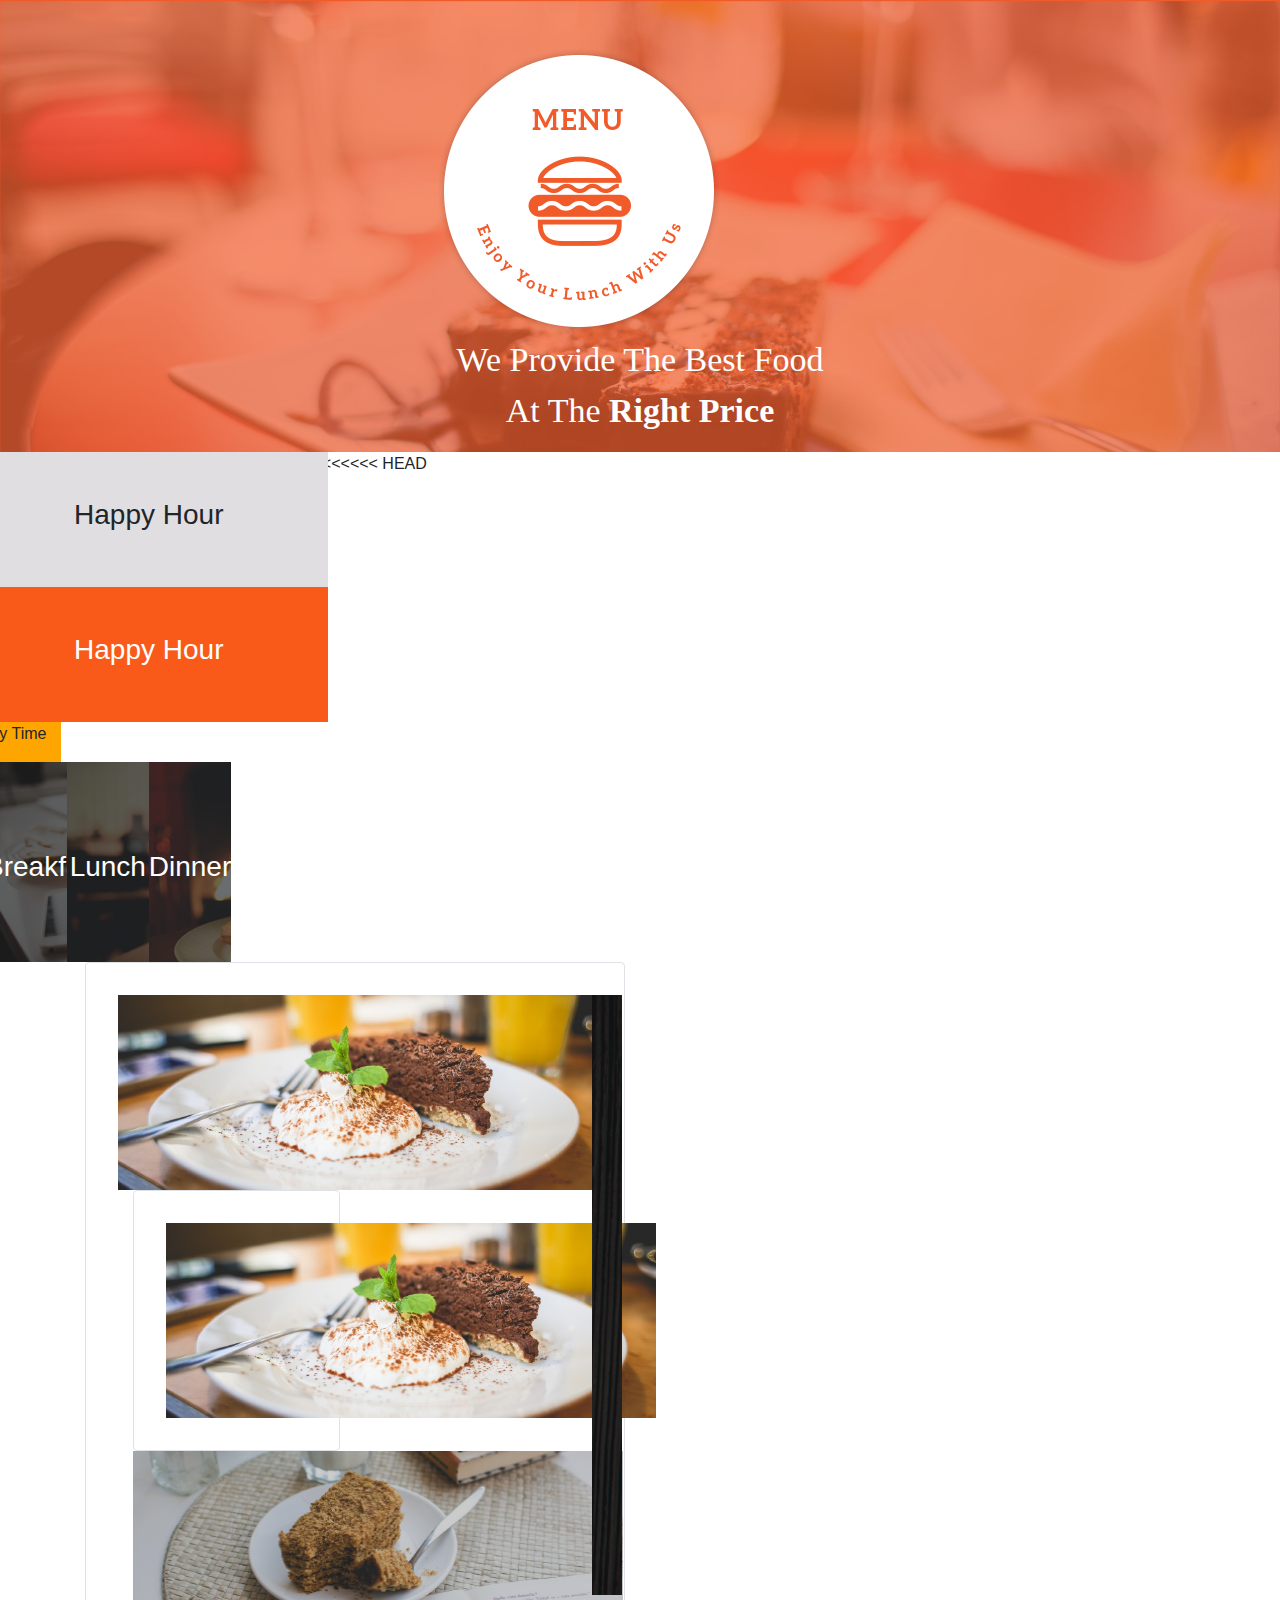
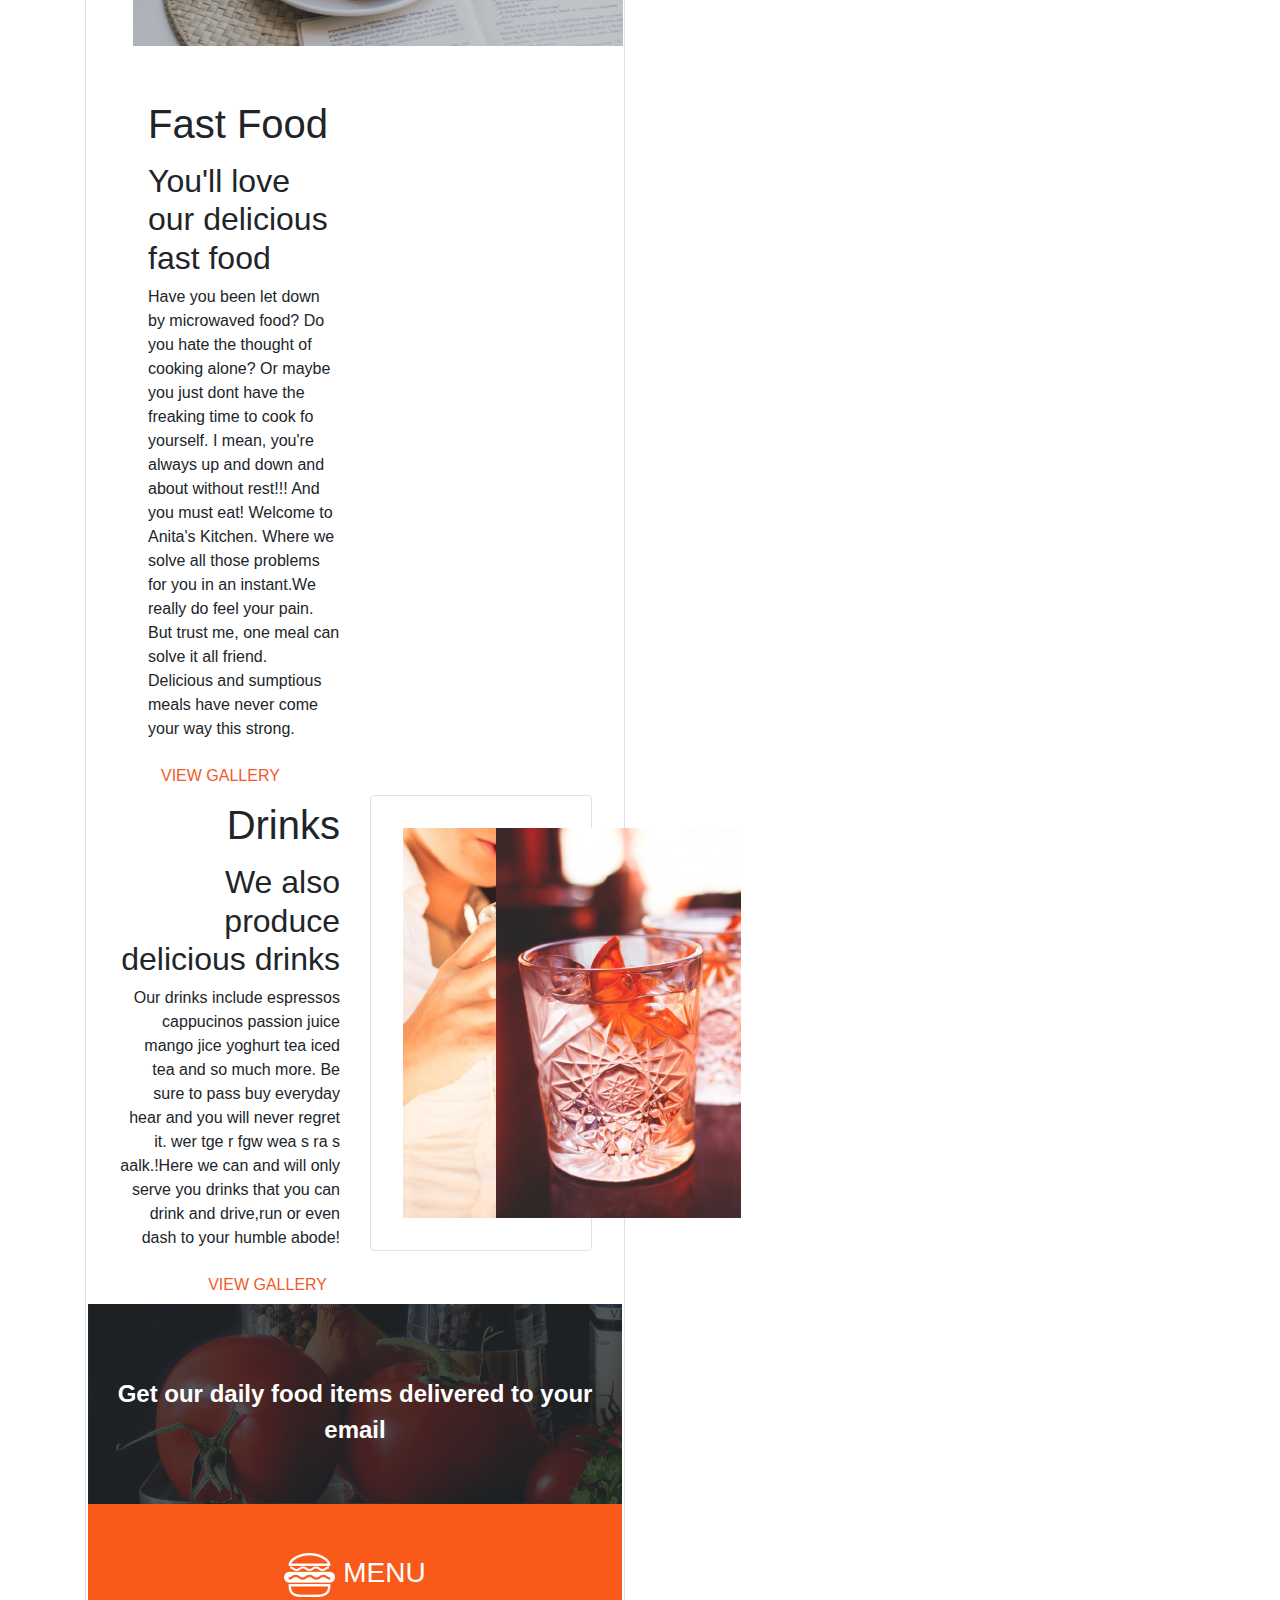
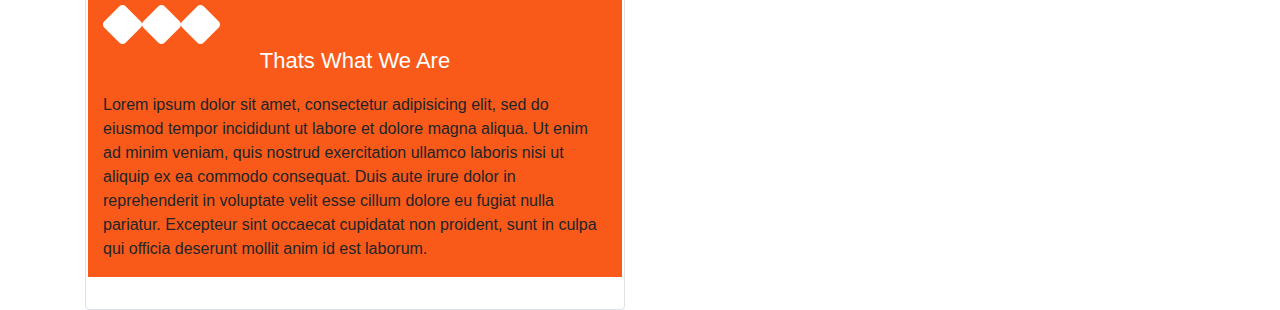
<file: index.html>
<!DOCTYPE html>
<html>
 <head>
   <link href="css/bootstrap.css" rel="stylesheet" type="text/css">
   <link href="css/styles.css" rel="stylesheet" type="text/css">
   <script src="js/jquery-3.3.1.js"></script>
   <script src="js/scripts.js"></script>
   <title>Anitas Kitchen</title>
 </head>
 <div class="landing">
   <div class="row">
     <div class= "col-md-4">
     </div>
     <div class="col-md-4">
       <br>
       <br>
       <img class="centre-bordered" src="images/logoBig.png">
       <span class="logotext"><p>We Provide The Best Food <br/>At The <strong>Right Price</strong></p></span>
    </div>
    <div class="col-md-4">
    </div>
  </div>
</div>
    <div class="row">
      <div class="column">
        <div class="row">

          <div class="col-md-12" id="happy-hour">
          <br>
          <p>Happy Hour</p>
        </div>
      </div>
       <div class="row">
          <div class="col-md-12" id="party-time">
          <br>
          <div class="col-md-12" style:"background:inverse">
          <p>Happy Hour</p>
          <br>
        </div>
      </div>
       <div class="row">
          <div class="col-md-12" style="background:orange">
          <p>Party Time</p>
        </div>
      </div>
      </div>
      <div class="column" id="breakfast">
        <br>
        <br>
        <p>Breakfast</p>
      </div>
      <div class="column" id="lunch">
        <br>
        <br>
        <p>Lunch</p>
      </div>
      <div class="column" id="dinner">
        <br>
        <br>
        <p>Dinner</p>
      </div>
    </div>
  <body>
<<<<<<< HEAD
   <div class="container">
    <div class="row">
      <div class="col-md-6 box">
        <div class="img-thumbnail">
            <div class="row">
              <div class="col-md-12 fastfood">
                <img src="images/fastFood1.jpg" alt="breakfast">
    <div class="container">
      <div class="row">
          <div class="col-md-6 box">
              <div class="img-thumbnail">
              <div class="row">
                  <div class="col-md-12 fastfood">
                      <img src="images/fastFood1.jpg" alt="breakfast">
                  </div>
              </div>
            </div>
        <div class="row">
                  <div class="col-md-12 fastfood">
                      <img src="images/fastFood2.jpg" alt="breakfast">
                  </div>
              </div>
              </div>
          </div>
          <div class="col-md-6 box">
            <br>
            <br>
              <h1>Fast Food</h1>
              <h2>You'll love our delicious fast food</h2>
              <p>Have you been let down by microwaved food? Do you hate the thought of cooking alone? Or maybe you just dont have the freaking time to cook fo yourself. I mean, you're always up and down and about without rest!!! And you must eat! Welcome to Anita's Kitchen. Where we solve all those problems for you in an instant.We really do feel your pain. But trust me, one meal can solve it all friend.<br/> Delicious and sumptious meals have never come your way this strong.</p>
              <a href="#" class="btn btn-default">VIEW GALLERY <span class="glyphicon glyphicon-arrow-right"></span></a>
          </div>
      </div>
      <div class="row">
          <div class="col-md-6 box text-right">
              <h1>Drinks</h1>
              <h2>We also produce delicious drinks</h2>
              <p>Our drinks include espressos cappucinos passion juice mango jice yoghurt tea iced tea and so much more. Be sure to pass buy everyday hear and you will never regret it. wer tge r fgw wea s ra s aalk.!Here we can and will only serve you drinks that you can drink and drive,run or even dash to your humble abode! </p>
              <a href="#" class="btn btn-default">VIEW GALLERY
                  <span class="glyphicon glyphicon-arrow-right"></span>
              </a>
          </div>
          <div class="col-md-6 box">
              <div class="img-thumbnail">
                  <div class="row">
                      <div class="col-md-6"><img src="images/drink1.jpg" alt=""></div>
                      <div class="col-md-6"><img src="images/drink2.jpg" alt=""></div>
                  </div>
              </div>
          </div>

      </div>
  </div>
  <div class="row">
  <div class="col-md-12" id="black-part">
    <div class="box">
    </div>
  </div>
</div>
  <div class="row">
    <div class="col-md-12" id="subscribe">
      <p id="subscribe-text"><br><br>Get our daily food items delivered to your email</p>
    </div>
    <div class="col-md-12" id="footer">
      <br><br><h1 id="footer-text"><img src="images/footerlogos/logo_white.png" alt="logo-white"> MENU</h1>
      <img src="images/footerlogos/facebook.png"><img src="images/footerlogos/twitter.png"><img src="images/footerlogos/pinterest.png">
      <p class="footer-text">Thats What We Are</p>
     <p>Lorem ipsum dolor sit amet, consectetur adipisicing elit, sed do eiusmod tempor incididunt ut labore et dolore magna aliqua. Ut enim ad minim veniam, quis nostrud exercitation ullamco laboris nisi ut aliquip ex ea commodo consequat. Duis aute irure dolor in reprehenderit in voluptate velit esse cillum dolore eu fugiat nulla pariatur. Excepteur sint occaecat cupidatat non proident, sunt in culpa qui officia deserunt mollit anim id est laborum.</p>
    </div>
  </div>

  </body>

</html>
</file>
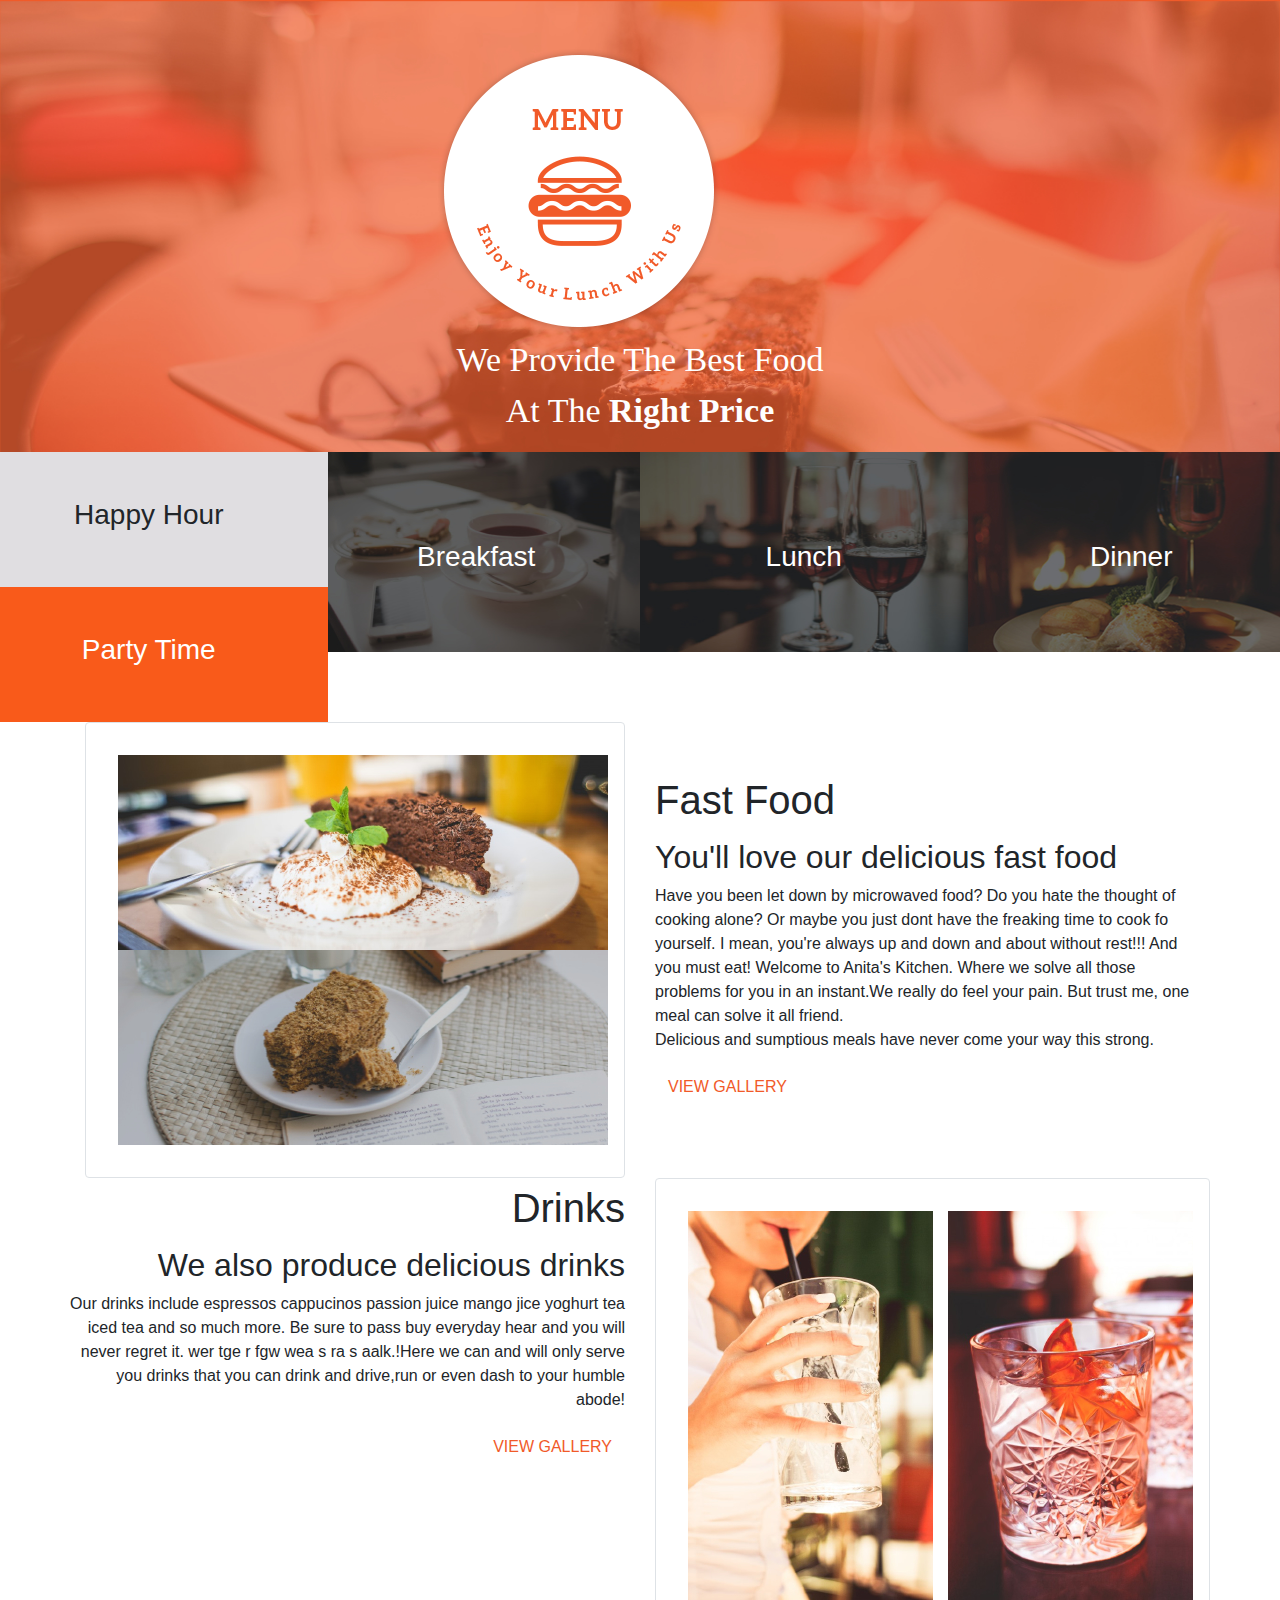
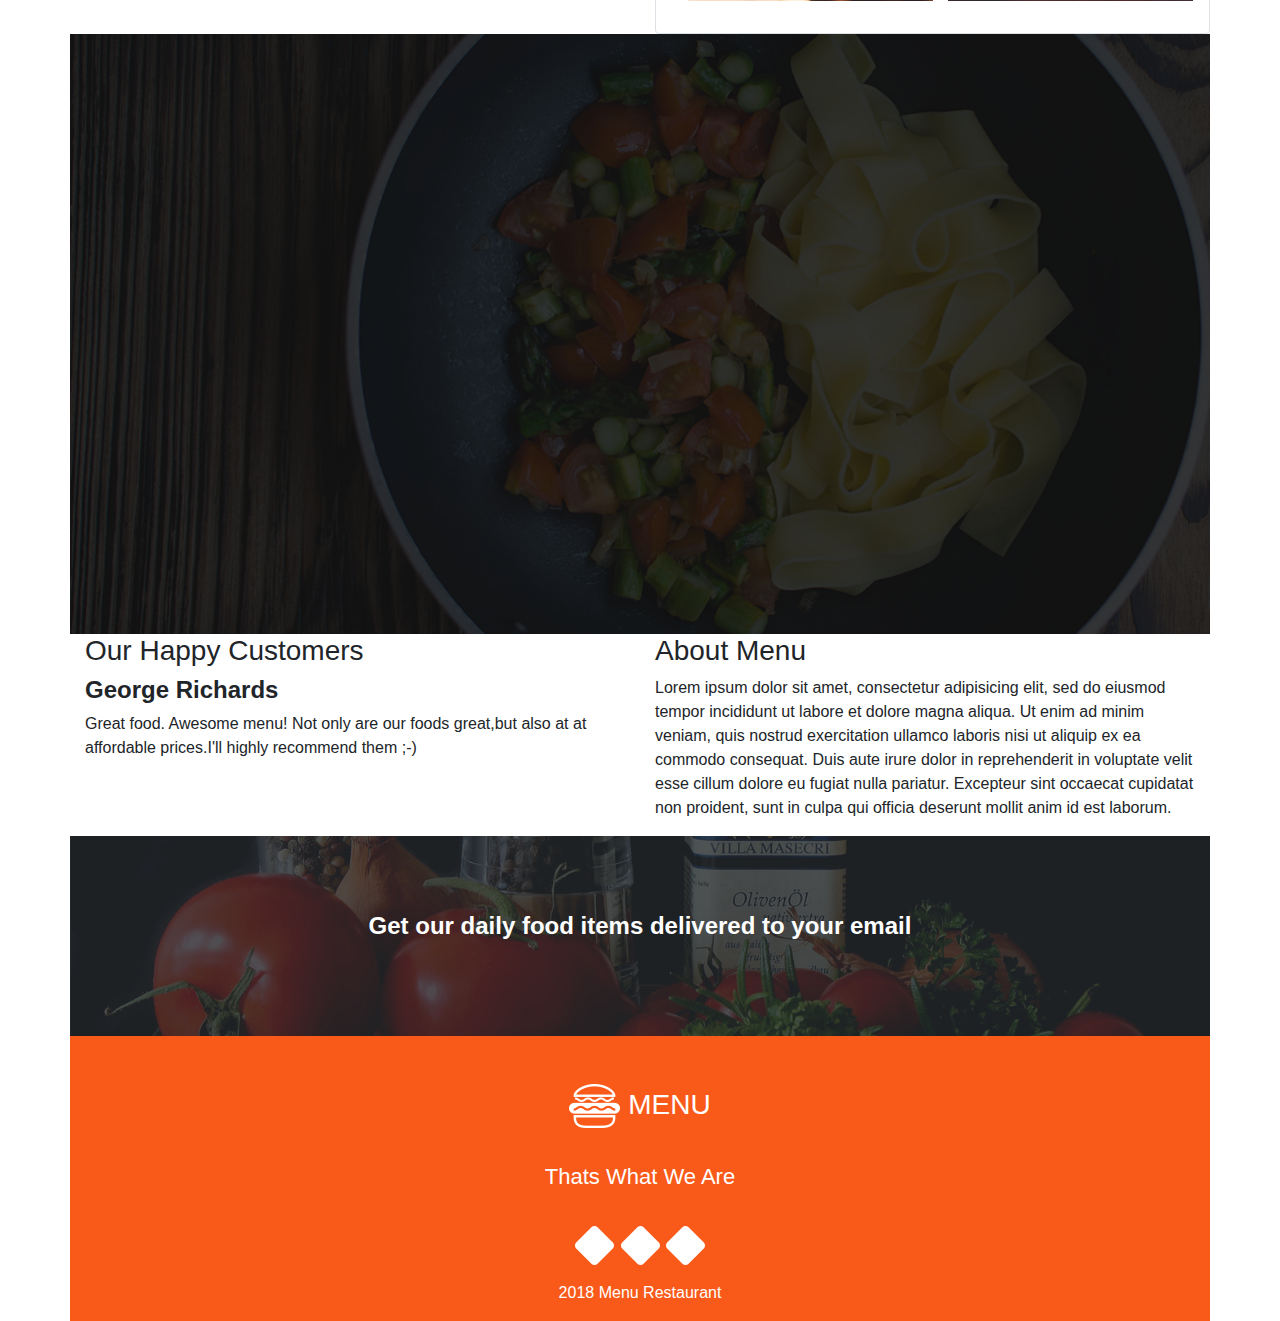
<file: anitas-kitchen.html>
<!DOCTYPE html>
<html>
 <head>
   <link href="css/bootstrap.css" rel="stylesheet" type="text/css">
   <link href="css/styles.css" rel="stylesheet" type="text/css">
   <script src="js/jquery-3.3.1.js"></script>
   <script src="js/scripts.js"></script>
   <title>Anitas Kitchen</title>
 </head>
 <div class="landing">
   <div class="row">
     <div class= "col-md-4">
     </div>
     <div class="col-md-4">
       <br>
       <br>
       <img class="centre-bordered" src="images/logoBig.png">
       <span class="logotext"><p>We Provide The Best Food <br/>At The <strong>Right Price</strong></p></span>
    </div>
    <div class="col-md-4">
    </div>
  </div>
</div>
    <div class="row">
      <div class="column">
        <div class="row">
          <div class="col-md-12" id="happy-hour">
          <br>
          <p>Happy Hour</p>
        </div>
      </div>
        <div class="row">
          <div class="col-md-12" id="party-time">
            <br>
            <p>Party Time</p>
          </div>
        </div>
      </div>
      <div class="column" id="breakfast">
        <br>
        <br>
        <p>Breakfast</p>
      </div>
      <div class="column" id="lunch">
        <br>
        <br>
        <p>Lunch</p>
      </div>
      <div class="column" id="dinner">
        <br>
        <br>
        <p>Dinner</p>
      </div>
    </div>
  <body>
   <div class="container">
    <div class="row">
      <div class="col-md-6 box">
        <div class="img-thumbnail">
            <div class="row">
              <div class="col-md-12 fastfood">
                <img src="images/fastFood1.jpg" alt="breakfast">
              </div>
            </div>
        <div class="row">
            <div class="col-md-12 fastfood">
                <img src="images/fastFood2.jpg" alt="breakfast">
            </div>
         </div>
       </div>
     </div>
          <div class="col-md-6 box">
            <br>
            <br>
              <h1>Fast Food</h1>
              <h2>You'll love our delicious fast food</h2>
              <p>Have you been let down by microwaved food? Do you hate the thought of cooking alone? Or maybe you just dont have the freaking time to cook fo yourself. I mean, you're always up and down and about without rest!!! And you must eat! Welcome to Anita's Kitchen. Where we solve all those problems for you in an instant.We really do feel your pain. But trust me, one meal can solve it all friend.<br/> Delicious and sumptious meals have never come your way this strong.</p>
              <a href="#" class="btn btn-default">VIEW GALLERY <span class="glyphicon glyphicon-arrow-right"></span></a>
          </div>
      <div class="row">
          <div class="col-md-6 box text-right">
              <h1>Drinks</h1>
              <h2>We also produce delicious drinks</h2>
              <p>Our drinks include espressos cappucinos passion juice mango jice yoghurt tea iced tea and so much more. Be sure to pass buy everyday hear and you will never regret it. wer tge r fgw wea s ra s aalk.!Here we can and will only serve you drinks that you can drink and drive,run or even dash to your humble abode! </p>
              <a href="#" class="btn btn-default">VIEW GALLERY<span class="glyphicon glyphicon-arrow-right"></span></a>
          </div>
          <div class="col-md-6 box">
              <div class="img-thumbnail">
                  <div class="row">
                      <div class="col-md-6"><img src="images/drink1.jpg" alt=""></div>
                      <div class="col-md-6"><img src="images/drink2.jpg" alt=""></div>
                  </div>
              </div>
          </div>
      </div>
  </div>
  <div class="row">
  <div class="col-md-12" id="black-part">
    <div class="box">
    </div>
  </div>
</div>
  <div class="row">
    <div class="col-md-6">
      <h3>Our Happy Customers</h3>
      <h4><strong>George Richards</strong></h4>
      <p>Great food. Awesome menu! Not only are our foods great,but also at at affordable prices.I'll highly recommend them ;-)</p>
    </div>
    <div class="col-md-6">
      <h3>About Menu</h3>
      <p>Lorem ipsum dolor sit amet, consectetur adipisicing elit, sed do eiusmod tempor incididunt ut labore et dolore magna aliqua. Ut enim ad minim veniam, quis nostrud exercitation ullamco laboris nisi ut aliquip ex ea commodo consequat. Duis aute irure dolor in reprehenderit in voluptate velit esse cillum dolore eu fugiat nulla pariatur. Excepteur sint occaecat cupidatat non proident, sunt in culpa qui officia deserunt mollit anim id est laborum.</p>
    </div>
  </div>
  <div class="row">
    <div class="col-md-12" id="subscribe">
      <p id="subscribe-text"><br><br>Get our daily food items delivered to your email</p>
    </div>
    <div class="col-md-12" id="footer">
      <br><br><h1 id="footer-text"><img src="images/footerlogos/logo_white.png" alt="logo-white"> MENU</h1>
      <br>
      <p class="footer-text">Thats What We Are
        <br>
        <br>
      <img src="images/footerlogos/facebook.png">   <img src="images/footerlogos/twitter.png">   <img src="images/footerlogos/pinterest.png"></p>
     <p class="final-text">2018 Menu Restaurant</p>
    </div>
  </div>
  </body>
</html>
</file>
<file: css/styles.css>
.landing{
  background-image:url( ../images/backgrounds/landing.jpg);
  background-size: cover;
}
.logotext{
  color: white;
  font-size: 34px;
  font-family: fantasy;
  text-align: center;
}
.centre-bordered{
  align-items: center;
}
.column{
  float: left;
  width: 25%;
  text-align: center;
}
.row:after {
    content: "";
    display: table;
    clear: both;
}
#breakfast{
background-image:url(../images/foodtop/breakfast.jpg);
background-repeat: no-repeat;
font-size: 28px;
color:white;
height: 200px;
text-align: center;
}
#lunch{
  background-image: url(../images/foodtop/lunch.jpg);
  background-repeat: no-repeat;
  font-size: 28px;
  color:white;
  height: 200px;
  text-align: center;
}
#dinner{
  background-image: url(../images/foodtop/dinner.jpg);
  background-repeat: no-repeat;
  color: white;
  font-size: 28px;
  height:200px;
  text-align: center;
}
.img-thumbnail{
    padding: 2em;
}
.btn-default{
    color:#F15A29;
}
.tab-pane {
    color: #F15A29;
    background-color: white;
    padding: 2.3em 4em 2.3em 4em;
    text-align: center;
}
#black-part{
  background-image: url(../images/backgrounds/foodsBg.jpg);
  height:600px;
  background-size: cover;
}
#happy-hour{
  font-size: 28px;
  text-align: center;
  background-color: #E0DEE1;
  height:15vh;
  width:vw;
}
#party-time{
  font-size: 28px;
  text-align: center;
  background-color: #F95A1A;
  height:15vh;
  width:vw;
  color: white;
}
#subscribe{
  background-image: url("../images/backgrounds/subscribe.jpg");
  height: 200px;
  background-size: cover;
}
#subscribe-text{
  font-size: 24px;
  font-weight: bold;
  color: white;
  text-align:center;
}
#footer{
  background-color: #F95A1A;
  background-size: cover;
}
#footer-text{
  color:white;
  font-size: 28px;
  text-align: center;
}
.footer-text{
  color: white;
  font-size: 22px;
  text-align: center;
}

h1{
  line-height: inherit;
}
.final-text{
  color: white;
  font-size: 16px;
  text-align: center;
}
</file>
